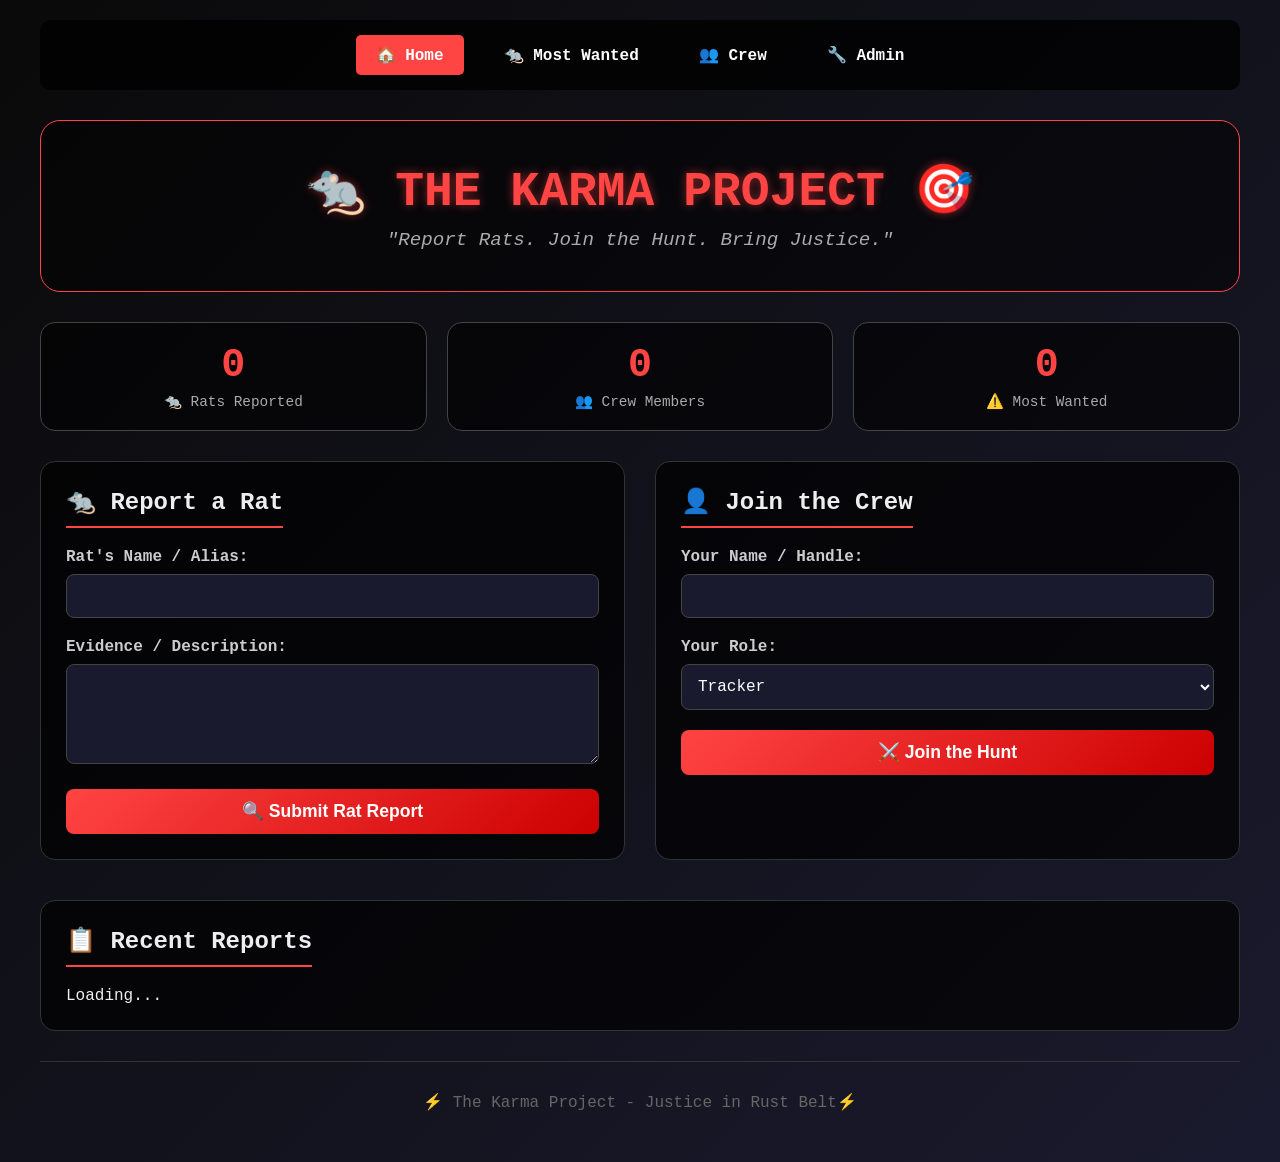
<file: index.html>
<!DOCTYPE html>
<html lang="en">
<head>
    <meta charset="UTF-8">
    <meta name="viewport" content="width=device-width, initial-scale=1.0">
    <title>The Karma Project - Rats Hunter</title>
    <style>
        * {
            margin: 0;
            padding: 0;
            box-sizing: border-box;
        }

        body {
            font-family: 'Courier New', 'Monaco', monospace;
            background: linear-gradient(135deg, #0a0a0a 0%, #1a1a2e 100%);
            color: #eee;
            min-height: 100vh;
            padding: 20px;
        }

        .container {
            max-width: 1200px;
            margin: 0 auto;
        }

        /* Navigation */
        .nav {
            background: rgba(0, 0, 0, 0.8);
            padding: 15px;
            border-radius: 10px;
            margin-bottom: 30px;
            display: flex;
            justify-content: center;
            gap: 20px;
            flex-wrap: wrap;
        }

        .nav a {
            color: #fff;
            text-decoration: none;
            padding: 10px 20px;
            border-radius: 5px;
            transition: all 0.3s ease;
            font-weight: bold;
        }

        .nav a:hover {
            background: #ff4444;
            transform: translateY(-2px);
        }

        .nav a.active {
            background: #ff4444;
        }

        /* Header */
        .header {
            text-align: center;
            padding: 40px 20px;
            background: rgba(0, 0, 0, 0.5);
            border-radius: 20px;
            margin-bottom: 30px;
            border: 1px solid #ff4444;
        }

        h1 {
            font-size: 3em;
            color: #ff4444;
            text-shadow: 0 0 10px rgba(255, 68, 68, 0.5);
            margin-bottom: 10px;
        }

        .tagline {
            font-size: 1.2em;
            color: #aaa;
            font-style: italic;
        }

        /* Stats Bar */
        .stats-bar {
            display: flex;
            justify-content: space-around;
            gap: 20px;
            margin-bottom: 30px;
            flex-wrap: wrap;
        }

        .stat-card {
            background: rgba(0, 0, 0, 0.6);
            border-radius: 15px;
            padding: 20px;
            text-align: center;
            flex: 1;
            min-width: 150px;
            border: 1px solid #444;
            cursor: pointer;
            transition: all 0.3s ease;
        }

        .stat-card:hover {
            transform: translateY(-5px);
            border-color: #ff4444;
        }

        .stat-number {
            font-size: 2.5em;
            font-weight: bold;
            color: #ff4444;
        }

        .stat-label {
            font-size: 0.9em;
            color: #aaa;
            margin-top: 5px;
        }

        /* Main Grid */
        .main-grid {
            display: grid;
            grid-template-columns: repeat(auto-fit, minmax(400px, 1fr));
            gap: 30px;
            margin-bottom: 40px;
        }

        /* Forms */
        .form-section {
            background: rgba(0, 0, 0, 0.7);
            border-radius: 15px;
            padding: 25px;
            border: 1px solid #333;
        }

        .form-section h2 {
            margin-bottom: 20px;
            padding-bottom: 10px;
            border-bottom: 2px solid #ff4444;
            display: inline-block;
        }

        .form-group {
            margin-bottom: 20px;
        }

        label {
            display: block;
            margin-bottom: 8px;
            color: #ccc;
            font-weight: bold;
        }

        input, textarea, select {
            width: 100%;
            padding: 12px;
            background: #1a1a2e;
            border: 1px solid #444;
            border-radius: 8px;
            color: #fff;
            font-family: inherit;
            font-size: 1em;
        }

        input:focus, textarea:focus, select:focus {
            outline: none;
            border-color: #ff4444;
        }

        textarea {
            min-height: 100px;
            resize: vertical;
        }

        button {
            background: linear-gradient(135deg, #ff4444 0%, #cc0000 100%);
            color: white;
            border: none;
            padding: 12px 30px;
            border-radius: 8px;
            font-size: 1.1em;
            font-weight: bold;
            cursor: pointer;
            transition: all 0.3s ease;
            width: 100%;
        }

        button:hover {
            transform: translateY(-2px);
            box-shadow: 0 5px 15px rgba(255, 68, 68, 0.4);
        }

        .footer {
            text-align: center;
            padding: 30px;
            color: #666;
            border-top: 1px solid #333;
            margin-top: 30px;
        }

        @media (max-width: 768px) {
            h1 { font-size: 2em; }
            .main-grid { grid-template-columns: 1fr; }
        }
    </style>
</head>
<body>
    <div class="container">
        <!-- Navigation -->
        <div class="nav">
            <a href="index.html" class="active">🏠 Home</a>
            <a href="wanted.html">🐀 Most Wanted</a>
            <a href="crew.html">👥 Crew</a>
            <a href="admin.html">🔧 Admin</a>
        </div>

        <!-- Header -->
        <div class="header">
            <h1>🐀 THE KARMA PROJECT 🎯</h1>
            <div class="tagline">"Report Rats. Join the Hunt. Bring Justice."</div>
        </div>

        <!-- Statistics Bar -->
        <div class="stats-bar">
            <div class="stat-card" onclick="location.href='wanted.html'">
                <div class="stat-number" id="ratsCount">0</div>
                <div class="stat-label">🐀 Rats Reported</div>
            </div>
            <div class="stat-card" onclick="location.href='crew.html'">
                <div class="stat-number" id="huntersCount">0</div>
                <div class="stat-label">👥 Crew Members</div>
            </div>
            <div class="stat-card">
                <div class="stat-number" id="wantedCount">0</div>
                <div class="stat-label">⚠️ Most Wanted</div>
            </div>
        </div>

        <!-- Main Forms Grid -->
        <div class="main-grid">
            <!-- Submit Rat Form -->
            <div class="form-section">
                <h2>🐀 Report a Rat</h2>
                <form onsubmit="event.preventDefault(); submitRat();">
                    <div class="form-group">
                        <label>Rat's Name / Alias:</label>
                        <input type="text" id="ratName" required>
                    </div>
                    <div class="form-group">
                        <label>Evidence / Description:</label>
                        <textarea id="ratEvidence" required></textarea>
                    </div>
                    <button type="submit">🔍 Submit Rat Report</button>
                </form>
            </div>

            <!-- Join Crew Form -->
            <div class="form-section">
                <h2>👤 Join the Crew</h2>
                <form onsubmit="event.preventDefault(); joinCrew();">
                    <div class="form-group">
                        <label>Your Name / Handle:</label>
                        <input type="text" id="hunterName" required>
                    </div>
                    <div class="form-group">
                        <label>Your Role:</label>
                        <select id="hunterRole">
                            <option value="Tracker">Tracker</option>
                            <option value="Sniper">Sniper</option>
                            <option value="Scout">Scout</option>
                            <option value="Intel">Intel</option>
                            <option value="Bounty Hunter">Bounty Hunter</option>
                        </select>
                    </div>
                    <button type="submit">⚔️ Join the Hunt</button>
                </form>
            </div>
        </div>

        <!-- Recent Reports Preview -->
        <div class="form-section">
            <h2>📋 Recent Reports</h2>
            <div id="recentReports">Loading...</div>
        </div>

        <div class="footer">
            <p>⚡ The Karma Project - Justice in Rust Belt⚡</p>
        </div>
    </div>

    <script src="script.js"></script>
    <script>
        // Load initial data
        document.addEventListener('DOMContentLoaded', () => {
            loadRecentReports();
            updateAllStats();
        });
    </script>
</body>
</html>
</file>
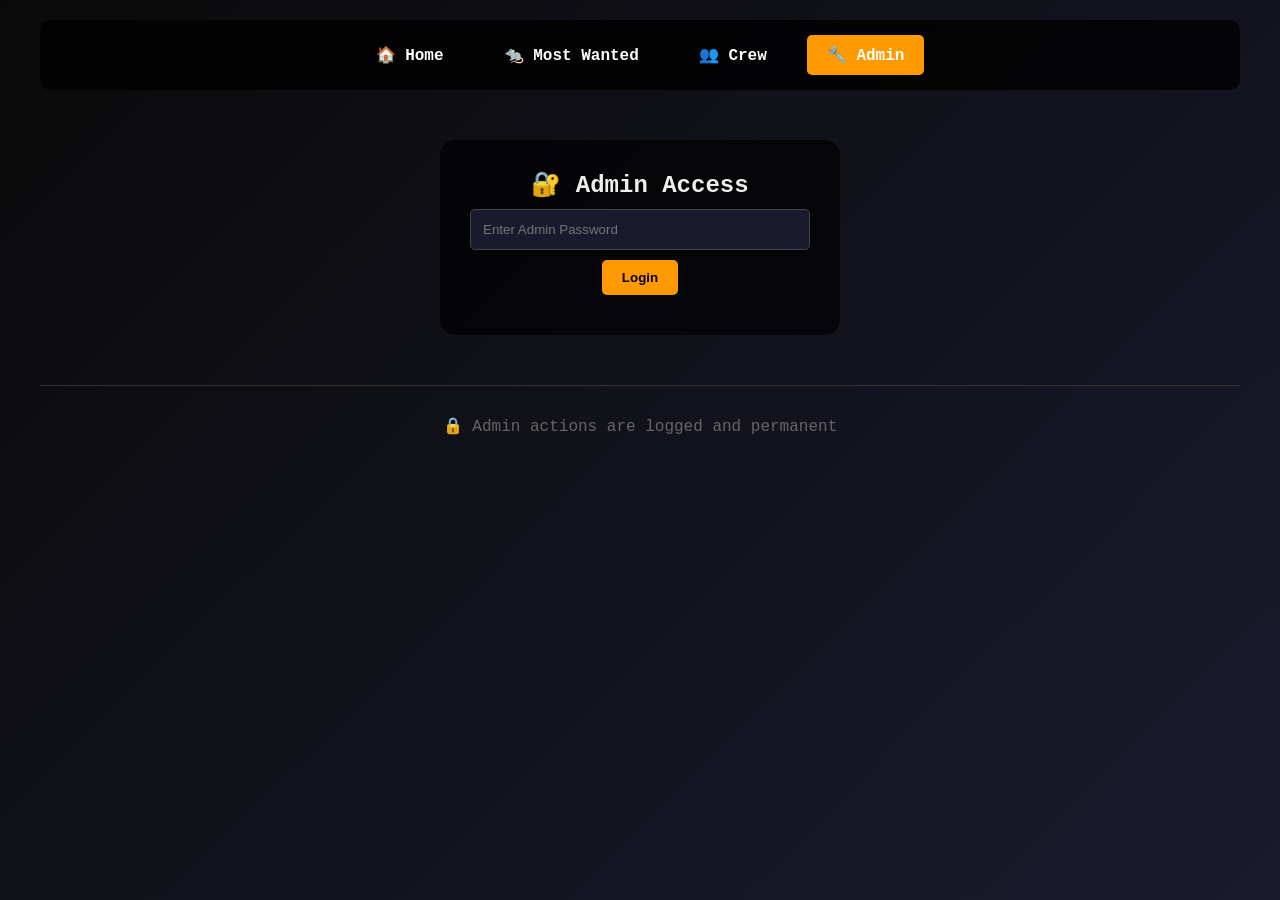
<file: admin.html>
<!DOCTYPE html>
<html lang="en">
<head>
    <meta charset="UTF-8">
    <meta name="viewport" content="width=device-width, initial-scale=1.0">
    <title>Admin Panel - The Karma Project</title>
    <style>
        * {
            margin: 0;
            padding: 0;
            box-sizing: border-box;
        }

        body {
            font-family: 'Courier New', monospace;
            background: linear-gradient(135deg, #0a0a0a 0%, #1a1a2e 100%);
            color: #eee;
            min-height: 100vh;
            padding: 20px;
        }

        .container {
            max-width: 1200px;
            margin: 0 auto;
        }

        .nav {
            background: rgba(0, 0, 0, 0.8);
            padding: 15px;
            border-radius: 10px;
            margin-bottom: 30px;
            display: flex;
            justify-content: center;
            gap: 20px;
            flex-wrap: wrap;
        }

        .nav a {
            color: #fff;
            text-decoration: none;
            padding: 10px 20px;
            border-radius: 5px;
            transition: all 0.3s ease;
            font-weight: bold;
        }

        .nav a:hover, .nav a.active {
            background: #ff9900;
        }

        .header {
            text-align: center;
            padding: 40px 20px;
            background: rgba(0, 0, 0, 0.5);
            border-radius: 20px;
            margin-bottom: 30px;
            border: 1px solid #ff9900;
        }

        h1 {
            font-size: 3em;
            color: #ff9900;
        }

        .admin-login {
            background: rgba(0, 0, 0, 0.7);
            padding: 30px;
            border-radius: 15px;
            max-width: 400px;
            margin: 50px auto;
            text-align: center;
        }

        .admin-login input {
            width: 100%;
            padding: 12px;
            margin: 10px 0;
            background: #1a1a2e;
            border: 1px solid #444;
            color: #fff;
            border-radius: 5px;
        }

        .admin-panel {
            display: none;
        }

        .section {
            background: rgba(0, 0, 0, 0.7);
            border-radius: 15px;
            padding: 25px;
            margin-bottom: 30px;
        }

        .section h2 {
            margin-bottom: 20px;
            color: #ff9900;
        }

        .item-list {
            max-height: 400px;
            overflow-y: auto;
        }

        .item {
            background: #1a1a2e;
            padding: 15px;
            margin: 10px 0;
            border-radius: 10px;
            display: flex;
            justify-content: space-between;
            align-items: center;
            flex-wrap: wrap;
            gap: 10px;
        }

        .item-info {
            flex: 1;
        }

        .delete-btn {
            background: #ff4444;
            color: white;
            border: none;
            padding: 8px 15px;
            border-radius: 5px;
            cursor: pointer;
            width: auto;
        }

        .delete-btn:hover {
            background: #cc0000;
        }

        .status-select {
            padding: 5px;
            margin-left: 10px;
            background: #1a1a2e;
            border: 1px solid #444;
            color: #fff;
            border-radius: 5px;
        }

        button {
            background: #ff9900;
            color: #000;
            border: none;
            padding: 10px 20px;
            border-radius: 5px;
            cursor: pointer;
            font-weight: bold;
        }

        .footer {
            text-align: center;
            padding: 30px;
            color: #666;
            border-top: 1px solid #333;
            margin-top: 30px;
        }

        .error {
            color: #ff4444;
            margin-top: 10px;
        }
    </style>
</head>
<body>
    <div class="container">
        <div class="nav">
            <a href="index.html">🏠 Home</a>
            <a href="wanted.html">🐀 Most Wanted</a>
            <a href="crew.html">👥 Crew</a>
            <a href="admin.html" class="active">🔧 Admin</a>
        </div>

        <!-- Admin Login -->
        <div id="adminLogin" class="admin-login">
            <h2>🔐 Admin Access</h2>
            <input type="password" id="adminPassword" placeholder="Enter Admin Password">
            <button onclick="checkAdminLogin()">Login</button>
            <div id="loginError" class="error"></div>
        </div>

        <!-- Admin Panel (Hidden until login) -->
        <div id="adminPanel" class="admin-panel">
            <div class="header">
                <h1>🔧 ADMIN PANEL 🔧</h1>
                <p>Manage rats, hunters, and system settings</p>
            </div>

            <!-- Manage Rats Section -->
            <div class="section">
                <h2>🐀 Manage Rat Reports</h2>
                <div id="adminRatsList" class="item-list">
                    Loading...
                </div>
            </div>

            <!-- Manage Hunters Section -->
            <div class="section">
                <h2>👥 Manage Crew Members</h2>
                <div id="adminHuntersList" class="item-list">
                    Loading...
                </div>
            </div>
        </div>

        <div class="footer">
            <p>🔒 Admin actions are logged and permanent</p>
        </div>
    </div>

    <script src="script.js"></script>
    <script src="admin.js"></script>
</body>
</html>
</file>
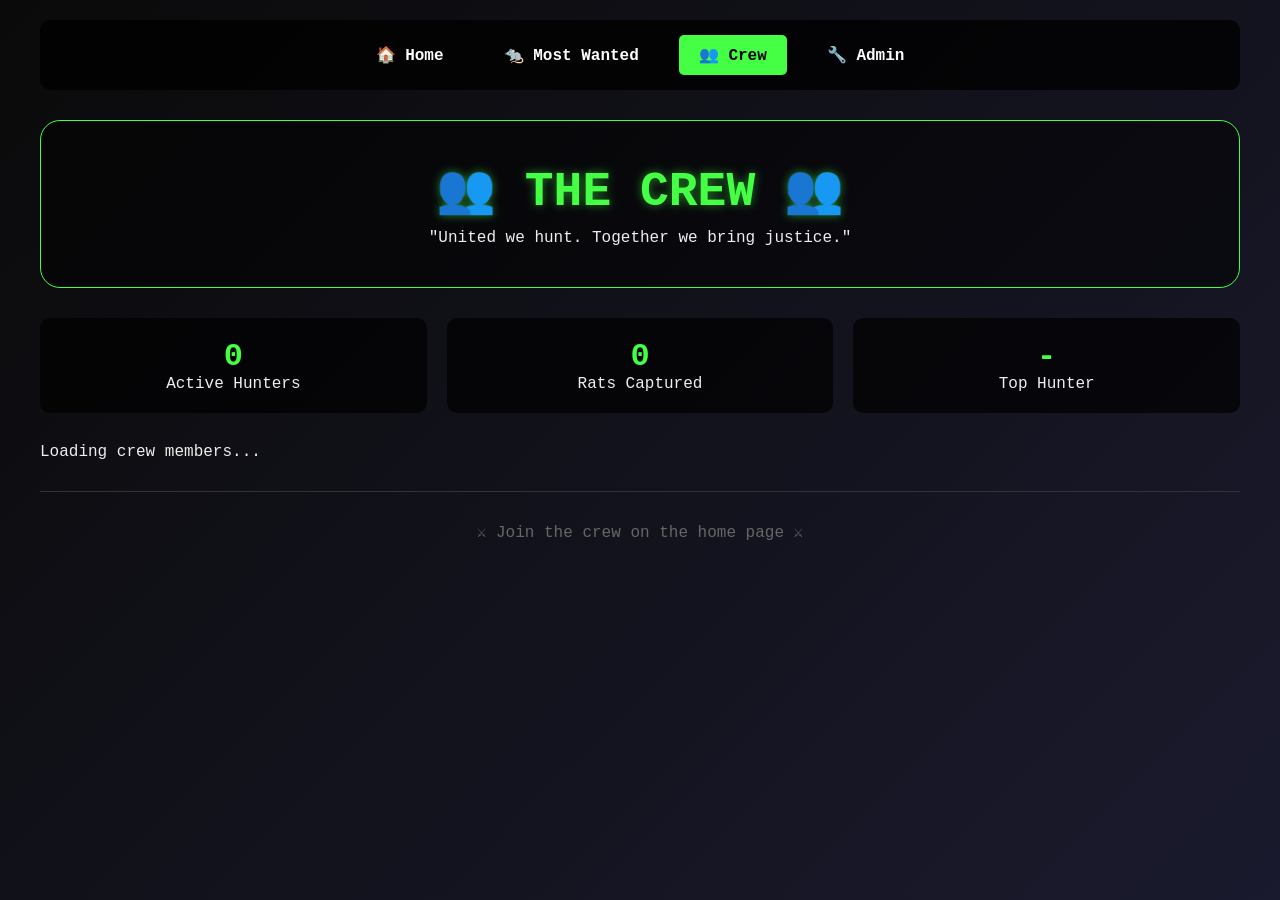
<file: crew.html>
<!DOCTYPE html>
<html lang="en">
<head>
    <meta charset="UTF-8">
    <meta name="viewport" content="width=device-width, initial-scale=1.0">
    <title>Crew - The Karma Project</title>
    <style>
        * {
            margin: 0;
            padding: 0;
            box-sizing: border-box;
        }

        body {
            font-family: 'Courier New', monospace;
            background: linear-gradient(135deg, #0a0a0a 0%, #1a1a2e 100%);
            color: #eee;
            min-height: 100vh;
            padding: 20px;
        }

        .container {
            max-width: 1200px;
            margin: 0 auto;
        }

        .nav {
            background: rgba(0, 0, 0, 0.8);
            padding: 15px;
            border-radius: 10px;
            margin-bottom: 30px;
            display: flex;
            justify-content: center;
            gap: 20px;
            flex-wrap: wrap;
        }

        .nav a {
            color: #fff;
            text-decoration: none;
            padding: 10px 20px;
            border-radius: 5px;
            transition: all 0.3s ease;
            font-weight: bold;
        }

        .nav a:hover, .nav a.active {
            background: #44ff44;
            color: #000;
        }

        .header {
            text-align: center;
            padding: 40px 20px;
            background: rgba(0, 0, 0, 0.5);
            border-radius: 20px;
            margin-bottom: 30px;
            border: 1px solid #44ff44;
        }

        h1 {
            font-size: 3em;
            color: #44ff44;
            text-shadow: 0 0 10px rgba(68, 255, 68, 0.5);
        }

        .stats-summary {
            display: flex;
            justify-content: space-around;
            margin-bottom: 30px;
            gap: 20px;
            flex-wrap: wrap;
        }

        .stat-box {
            background: rgba(0, 0, 0, 0.7);
            padding: 20px;
            border-radius: 10px;
            text-align: center;
            flex: 1;
        }

        .stat-number {
            font-size: 2em;
            font-weight: bold;
            color: #44ff44;
        }

        .crew-grid {
            display: grid;
            grid-template-columns: repeat(auto-fill, minmax(300px, 1fr));
            gap: 25px;
            margin-bottom: 30px;
        }

        .crew-card {
            background: rgba(0, 0, 0, 0.7);
            border-radius: 15px;
            padding: 20px;
            border: 1px solid #44ff44;
            transition: all 0.3s ease;
        }

        .crew-card:hover {
            transform: translateY(-5px);
            box-shadow: 0 5px 20px rgba(68, 255, 68, 0.3);
        }

        .hunter-name {
            font-size: 1.3em;
            font-weight: bold;
            color: #44ff44;
        }

        .role {
            display: inline-block;
            background: #44ff44;
            color: #000;
            padding: 3px 10px;
            border-radius: 5px;
            font-size: 0.8em;
            font-weight: bold;
            margin: 10px 0;
        }

        .joined-date {
            font-size: 0.8em;
            color: #666;
        }

        .footer {
            text-align: center;
            padding: 30px;
            color: #666;
            border-top: 1px solid #333;
            margin-top: 30px;
        }
    </style>
</head>
<body>
    <div class="container">
        <div class="nav">
            <a href="index.html">🏠 Home</a>
            <a href="wanted.html">🐀 Most Wanted</a>
            <a href="crew.html" class="active">👥 Crew</a>
            <a href="admin.html">🔧 Admin</a>
        </div>

        <div class="header">
            <h1>👥 THE CREW 👥</h1>
            <p style="margin-top: 10px;">"United we hunt. Together we bring justice."</p>
        </div>

        <div class="stats-summary">
            <div class="stat-box">
                <div class="stat-number" id="totalHunters">0</div>
                <div>Active Hunters</div>
            </div>
            <div class="stat-box">
                <div class="stat-number" id="totalRatsCaught">0</div>
                <div>Rats Captured</div>
            </div>
            <div class="stat-box">
                <div class="stat-number" id="topHunter">-</div>
                <div>Top Hunter</div>
            </div>
        </div>

        <div id="crewList" class="crew-grid">
            Loading crew members...
        </div>

        <div class="footer">
            <p>⚔️ Join the crew on the home page ⚔️</p>
        </div>
    </div>

    <script src="script.js"></script>
    <script>
        document.addEventListener('DOMContentLoaded', () => {
            loadCrewList();
        });
    </script>
</body>
</html>
</file>
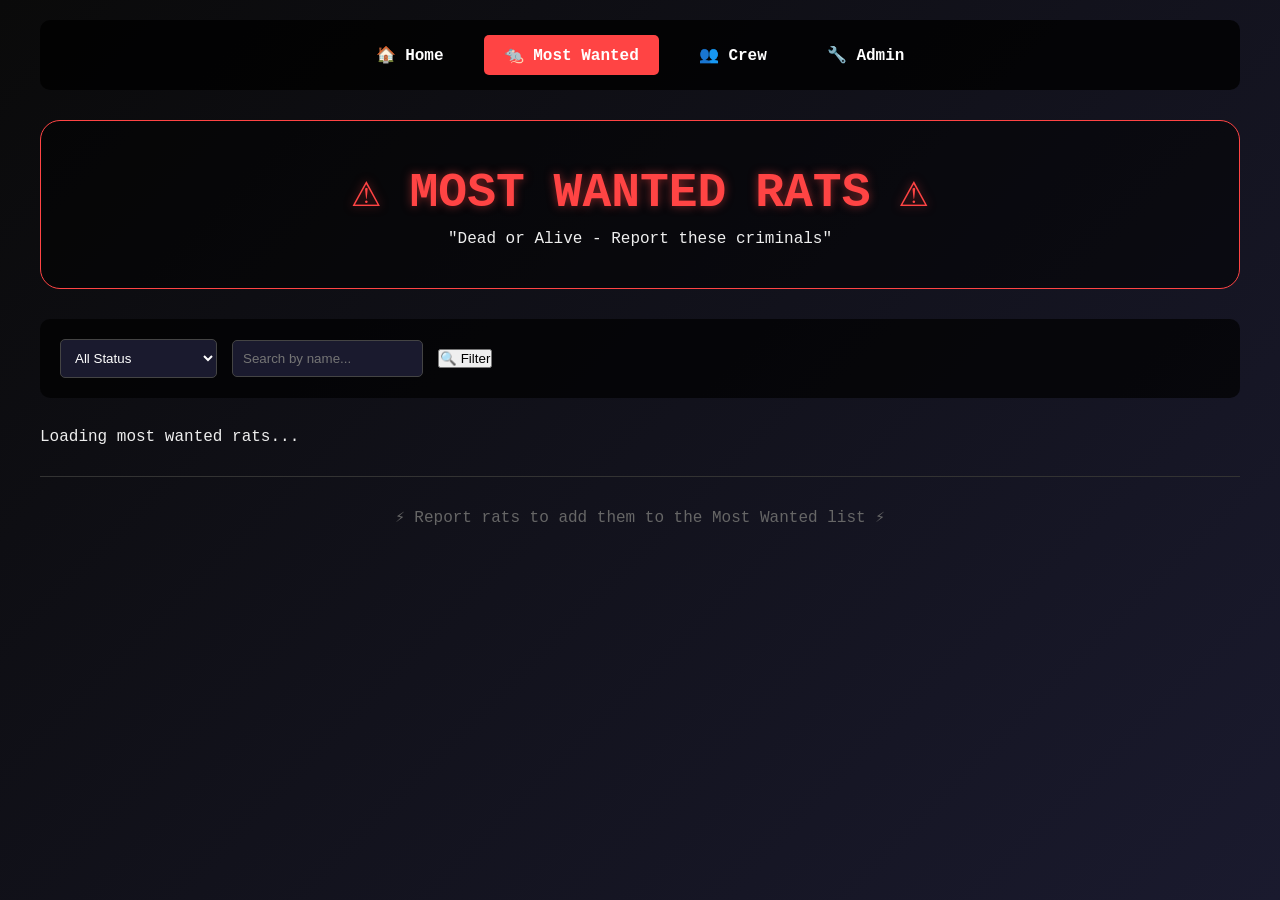
<file: wanted.html>
<!DOCTYPE html>
<html lang="en">
<head>
    <meta charset="UTF-8">
    <meta name="viewport" content="width=device-width, initial-scale=1.0">
    <title>Most Wanted Rats - The Karma Project</title>
    <style>
        * {
            margin: 0;
            padding: 0;
            box-sizing: border-box;
        }

        body {
            font-family: 'Courier New', monospace;
            background: linear-gradient(135deg, #0a0a0a 0%, #1a1a2e 100%);
            color: #eee;
            min-height: 100vh;
            padding: 20px;
        }

        .container {
            max-width: 1200px;
            margin: 0 auto;
        }

        .nav {
            background: rgba(0, 0, 0, 0.8);
            padding: 15px;
            border-radius: 10px;
            margin-bottom: 30px;
            display: flex;
            justify-content: center;
            gap: 20px;
            flex-wrap: wrap;
        }

        .nav a {
            color: #fff;
            text-decoration: none;
            padding: 10px 20px;
            border-radius: 5px;
            transition: all 0.3s ease;
            font-weight: bold;
        }

        .nav a:hover, .nav a.active {
            background: #ff4444;
        }

        .header {
            text-align: center;
            padding: 40px 20px;
            background: rgba(0, 0, 0, 0.5);
            border-radius: 20px;
            margin-bottom: 30px;
            border: 1px solid #ff4444;
        }

        h1 {
            font-size: 3em;
            color: #ff4444;
            text-shadow: 0 0 10px rgba(255, 68, 68, 0.5);
        }

        .wanted-grid {
            display: grid;
            grid-template-columns: repeat(auto-fill, minmax(350px, 1fr));
            gap: 25px;
            margin-bottom: 30px;
        }

        .wanted-card {
            background: rgba(0, 0, 0, 0.7);
            border-radius: 15px;
            padding: 20px;
            border: 2px solid #ff4444;
            transition: all 0.3s ease;
            position: relative;
            overflow: hidden;
        }

        .wanted-card:hover {
            transform: translateY(-5px);
            box-shadow: 0 5px 20px rgba(255, 68, 68, 0.4);
        }

        .wanted-badge {
            position: absolute;
            top: 10px;
            right: 10px;
            background: #ff4444;
            padding: 5px 10px;
            border-radius: 5px;
            font-weight: bold;
            font-size: 0.9em;
        }

        .rat-name {
            font-size: 1.5em;
            font-weight: bold;
            color: #ff4444;
            margin-bottom: 10px;
        }

        .evidence {
            color: #aaa;
            margin: 10px 0;
            padding: 10px;
            background: #1a1a2e;
            border-radius: 5px;
        }

        .meta {
            font-size: 0.8em;
            color: #666;
            margin-top: 10px;
        }

        .status {
            display: inline-block;
            padding: 3px 10px;
            border-radius: 5px;
            font-size: 0.8em;
            font-weight: bold;
            margin-top: 10px;
        }

        .status-pending { background: #ff9900; color: #000; }
        .status-investigating { background: #ff4444; color: #fff; }
        .status-captured { background: #44ff44; color: #000; }

        .filter-bar {
            background: rgba(0, 0, 0, 0.7);
            padding: 20px;
            border-radius: 10px;
            margin-bottom: 30px;
            display: flex;
            gap: 15px;
            flex-wrap: wrap;
            align-items: center;
        }

        .filter-bar select, .filter-bar input {
            padding: 10px;
            background: #1a1a2e;
            border: 1px solid #444;
            color: #fff;
            border-radius: 5px;
        }

        .footer {
            text-align: center;
            padding: 30px;
            color: #666;
            border-top: 1px solid #333;
            margin-top: 30px;
        }

        @media (max-width: 768px) {
            h1 { font-size: 2em; }
            .wanted-grid { grid-template-columns: 1fr; }
        }
    </style>
</head>
<body>
    <div class="container">
        <div class="nav">
            <a href="index.html">🏠 Home</a>
            <a href="wanted.html" class="active">🐀 Most Wanted</a>
            <a href="crew.html">👥 Crew</a>
            <a href="admin.html">🔧 Admin</a>
        </div>

        <div class="header">
            <h1>⚠️ MOST WANTED RATS ⚠️</h1>
            <p style="margin-top: 10px;">"Dead or Alive - Report these criminals"</p>
        </div>

        <div class="filter-bar">
            <select id="statusFilter">
                <option value="all">All Status</option>
                <option value="Under Investigation">Under Investigation</option>
                <option value="Confirmed">Confirmed Rat</option>
                <option value="Captured">Captured</option>
            </select>
            <input type="text" id="searchFilter" placeholder="Search by name...">
            <button onclick="applyFilters()">🔍 Filter</button>
        </div>

        <div id="wantedList" class="wanted-grid">
            Loading most wanted rats...
        </div>

        <div class="footer">
            <p>⚡ Report rats to add them to the Most Wanted list ⚡</p>
        </div>
    </div>

    <script src="script.js"></script>
    <script>
        document.addEventListener('DOMContentLoaded', () => {
            loadWantedList();
        });
    </script>
</body>
</html>
</file>
